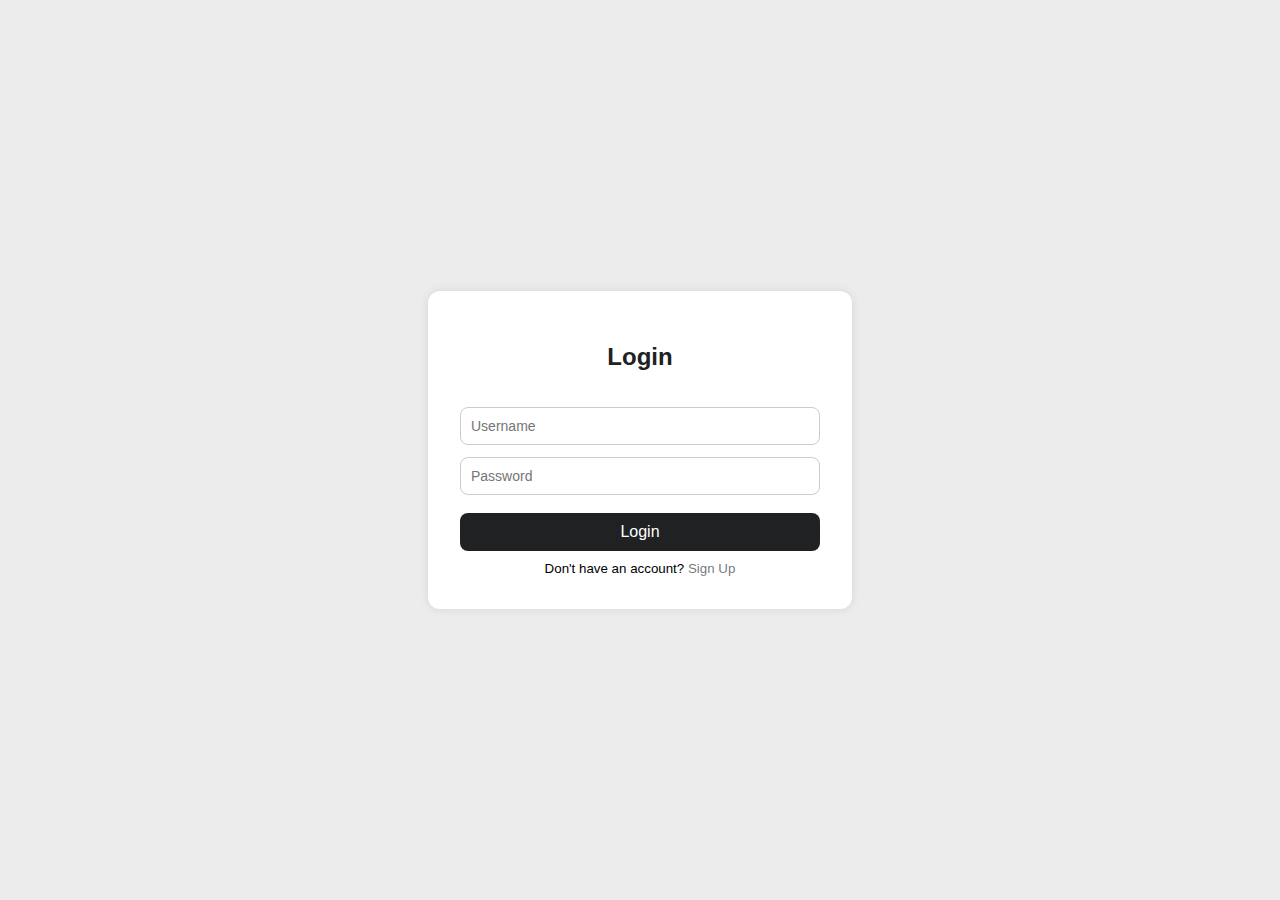
<file: Bot/templates/Bot/login.html>
<!DOCTYPE html>
<html lang="en">
<head>
  <meta charset="UTF-8" />
  <title>Login</title>
  <style>
    body {
      margin: 0;
      padding: 0;
      background-color: #ececec;
      font-family: sans-serif;
      display: flex;
      justify-content: center;
      align-items: center;
      height: 100vh;
    }

    .login-container {
      background-color: #ffffff;
      padding: 2rem;
      border-radius: 12px;
      width: 360px;
      box-shadow: 0 0 10px rgba(0, 0, 0, 0.1);
    }

    h2 {
      text-align: center;
      color: #202123;
      margin-bottom: 1.5rem;
    }

    input {
      width: 100%;
      padding: 10px;
      box-sizing: border-box;
      margin-top: 12px;
      border: 1px solid #ccc;
      border-radius: 8px;
      background-color: #ffffff;
      color: #202123;
      font-size: 14px;
    }
    form {
      justify-content: center;
      align-items: center;
    }
    button {
      width: 100%;
      padding: 10px;
      background-color: #202123;
      color: #ffffff;
      font-size: 16px;
      border: none;
      border-radius: 8px;
      margin-top: 18px;
      cursor: pointer;
    }
    .register-link {
      text-align: center;
      margin-top: 8px;
    }   
    a{
        color: #202123a1;
        text-decoration: none;
    }
    a:hover {
      text-decoration: underline;
    }

    button:hover {
      background-color: #333;
    }
  </style>
</head>
<body>

  <div class="login-container">
    <h2 id="login-title">Login</h2>
    <form id="login-form">
      <input type="text" id="login-username" placeholder="Username" required />
      <input type="password" id="login-password" placeholder="Password" required />
      <button type="submit" id="login-submit">Login</button>
      <div class="register-link">
        <small>Don't have an account? <a href="register.html">Sign Up</a></small>
      </div>
    </form>
  </div>

</body>
</html>
</file>
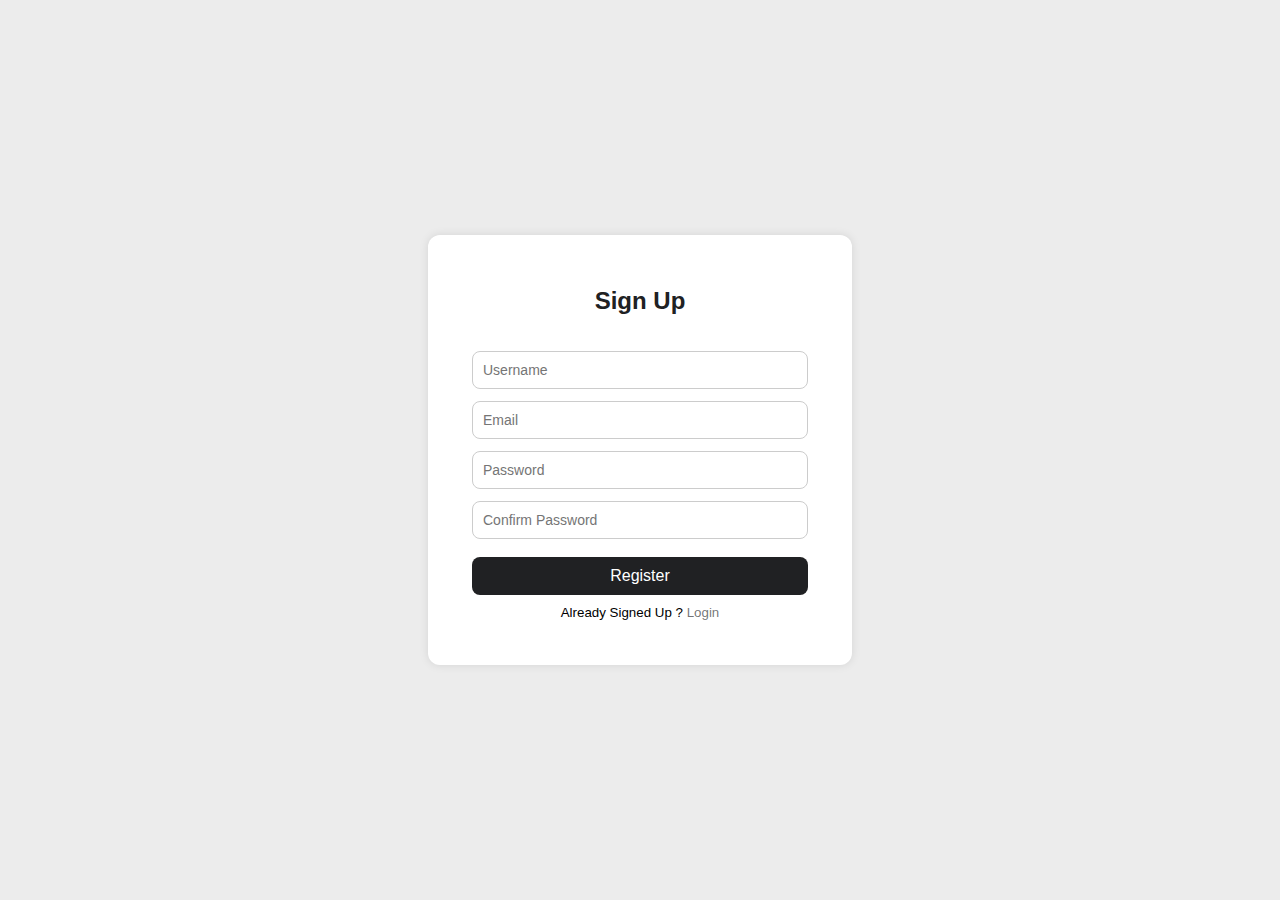
<file: Bot/templates/Bot/register.html>
<!DOCTYPE html>
<html lang="en">
<head>
  <meta charset="UTF-8" />
  <title>Register</title>
  <style>
    body {
      margin: 0;
      padding: 0;
      background-color: #ececec;
      font-family: sans-serif;
      display: flex;
      justify-content: center;
      align-items: center;
      height: 100vh;
    }

    .register-container {
      background-color: #ffffff;
      justify-content: center;
      align-items: center;
      padding: 2rem;
      border-radius: 12px;
      width: 360px;
      box-shadow: 0 0 10px rgba(0,0,0,0.1);
    }

    h2 {
      text-align: center;
      color: #202123;
      margin-bottom: 1.5rem;
    }

    input {
      width: 100%;
      box-sizing: border-box;
      padding: 10px;
      margin-top: 12px;
      border: 1px solid #ccc;
      border-radius: 8px;
      background-color: #ffffff;
      color: #202123;
      font-size: 14px;
    }

    form{
        justify-content: center;
        align-items: center;
        margin: 12px;
    }

    button {
      width: 100%;
      padding: 10px;
      background-color: #202123;
      color: #ffffff;
      font-size: 16px;
      border: none;
      border-radius: 8px;
      margin-top: 18px;
      cursor: pointer;
    }
    .login-link {
      text-align: center;
      margin-top: 8px;
    }   
    a{
        color: #202123a1;
        text-decoration: none;
    }
    a:hover {
      text-decoration: underline;
    }


    button:hover {
      background-color: #333;
    }
  </style>
</head>
<body>

  <div class="register-container">
    <h2 id="register-title">Sign Up</h2>
    <div class="register-form">
        <form id="register-form">
        <input type="text" id="register-username" placeholder="Username" required />
        <input type="email" id="register-email" placeholder="Email" required />
        <input type="password" id="register-password" placeholder="Password" required />
        <input type="password" id="register-confirm-password" placeholder="Confirm Password" required />
        <button type="submit" id="register-submit">Register</button>
        <div class="login-link">
          <small>Already Signed Up ? <a href="login.html">Login</a></small>
        </div>
    </form>
    </div>
  </div>

</body>
</html>
</file>
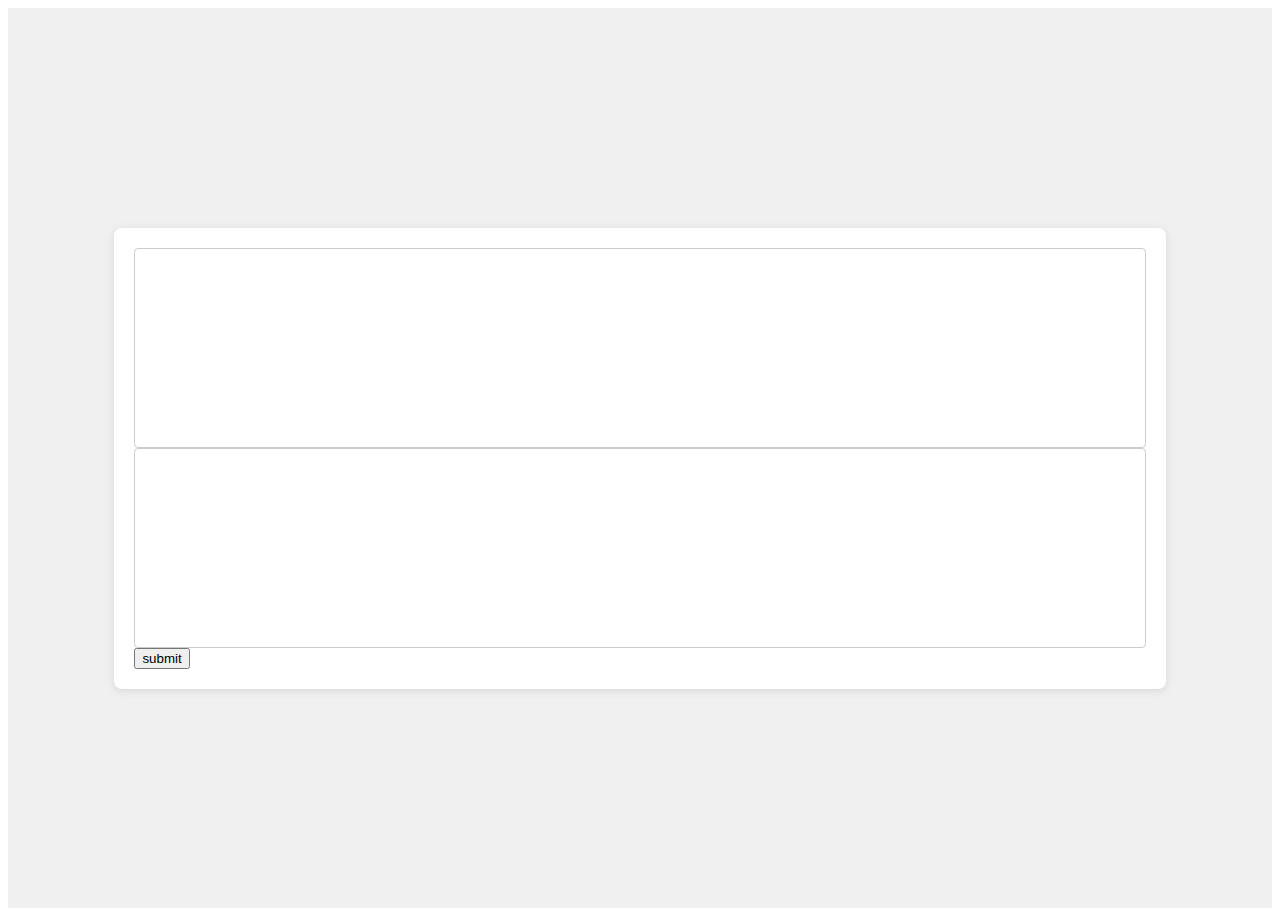
<file: Bot/templates/Bot/test.html>
<html lang="en">
<head>
    <meta charset="UTF-8">
    <meta name="viewport" content="width=device-width, initial-scale=1.0">
    <title>Test</title>
    <style> 
        .container-one {
            display: flex;
            justify-content: center;
            align-items: center;
            height: 100vh;
            background-color: #f0f0f0;
        }
        .container-two {
            width: 80%;
            min-width: 500px;
            background-color: #ffffff;
            border-radius: 8px;
            box-shadow: 0 2px 10px rgba(0, 0, 0, 0.1);
            padding: 20px;
        }
        .input {
            width: 100%;
            height: 200px;
            border: 1px solid #ccc;
            border-radius: 4px;
            padding: 10px;
            font-size: 16px;
            box-sizing: border-box;
            resize: none; /* Prevent resizing */
        }
        .submit-button{
            width: auto;
            height: auto;
        }
    </style>
</head>
<body>
    <div class="container-one">
        <div class="container-two">
            <textarea class="input one"></textarea>
            <textarea class="input two"></textarea>
            <button type="submit" class="submit-button">submit</button>
        </div>
    </div>
    
    <script>

        const submitButton = document.querySelector(".submit-button");
        const textarea = document.querySelector(".input");

        submitButton.addEventListener("click", () => {
            const msg = textarea.value;
            textarea.value = '';
            alert(msg);
        });

    </script>
</body>
</html>
</file>
